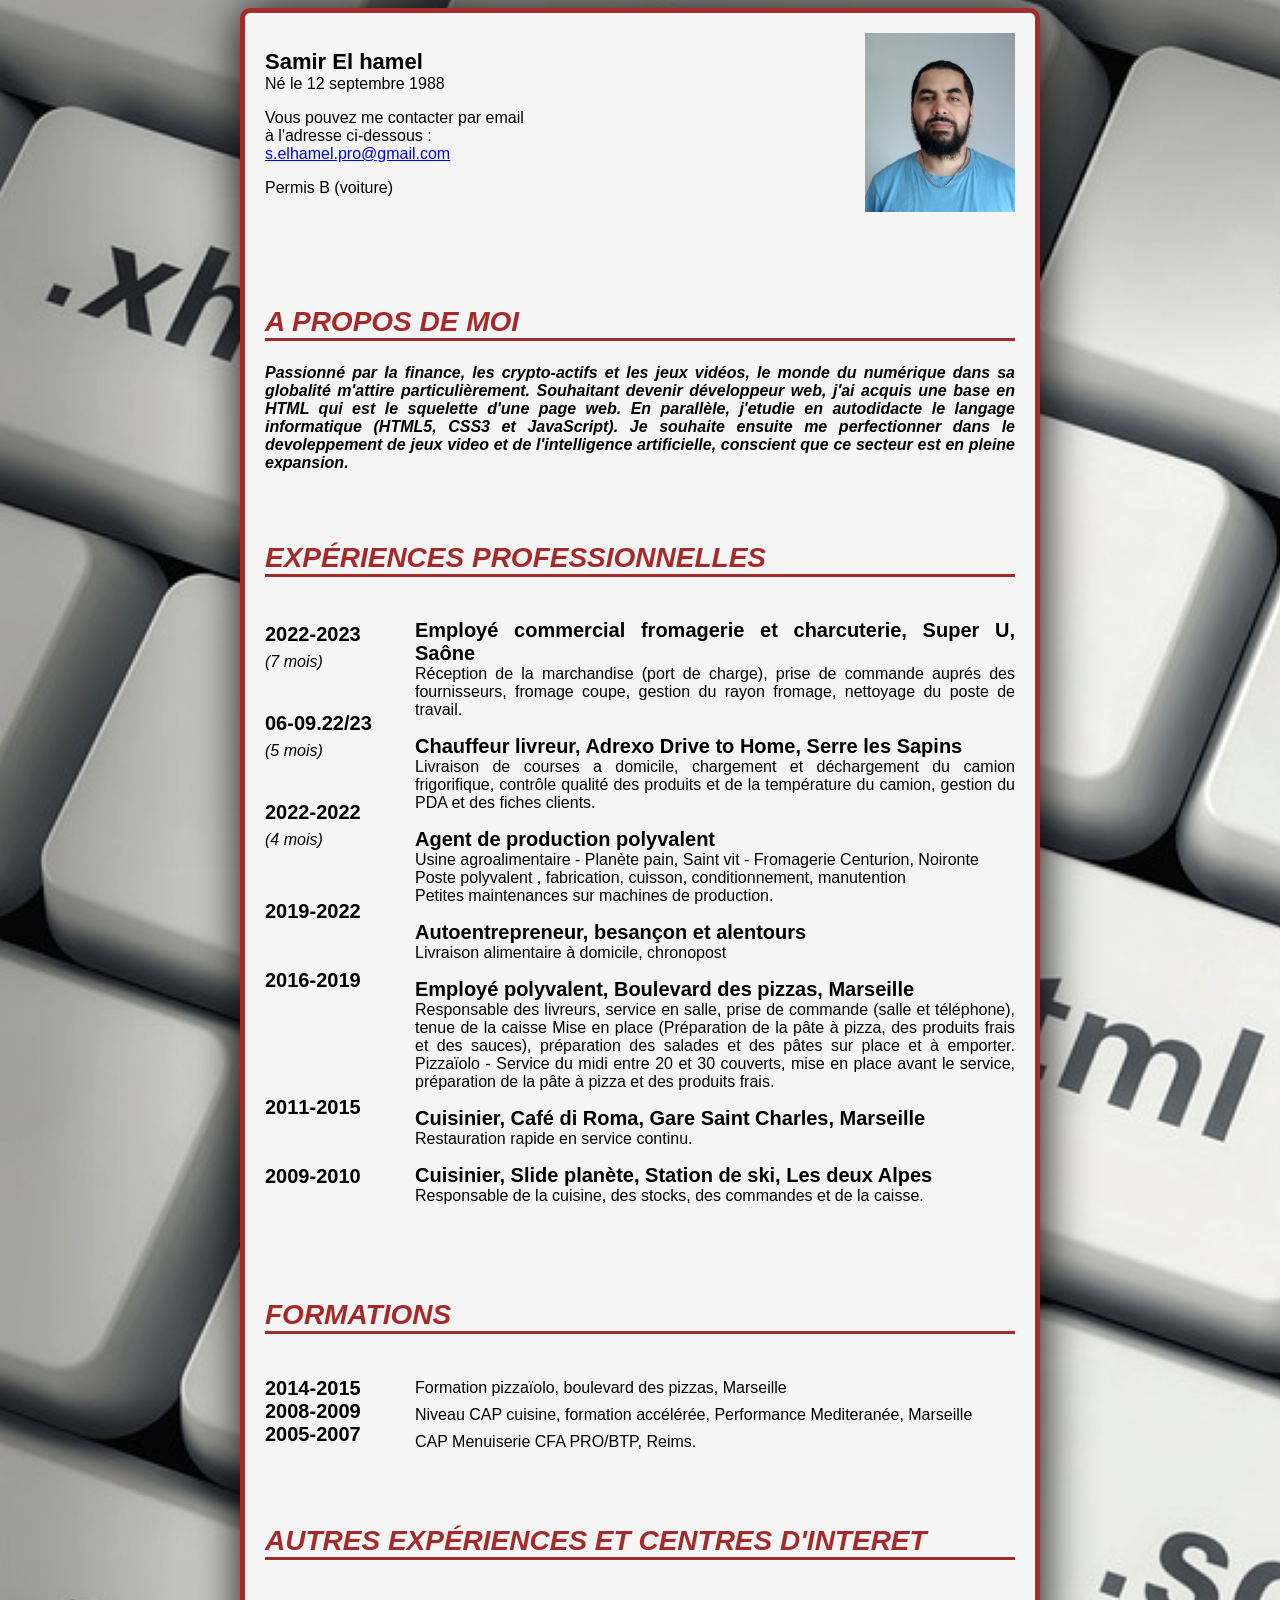
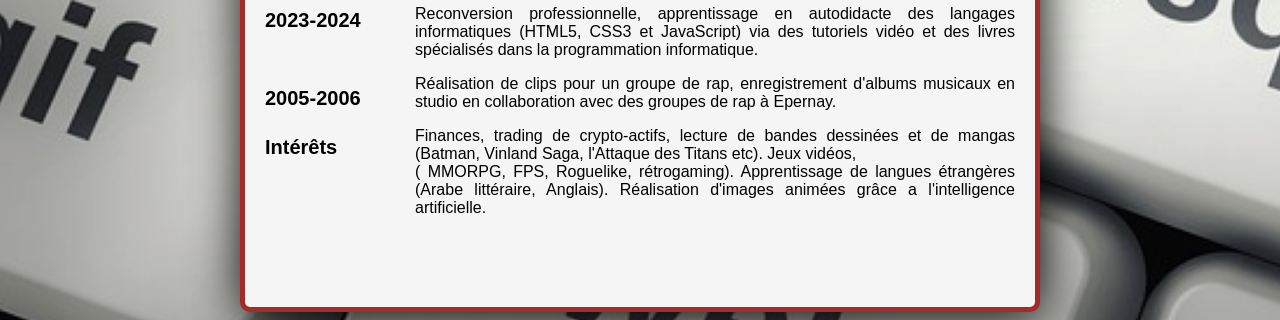
<file: index.html>
<!DOCTYPE html>
<html lang="fr">
<head>
    <meta charset="UTF-8">
    <LINK rel="stylesheet" href="cv.css"></LINK>
    <meta name="viewport" content="width=device-width, initial-scale=1.0">
    <title>CV de Samir El hamel</title>
</head>
<body>
    <div class="page">
        <div class="infophoto">
            <div class="info">
                <p><strong>Samir El hamel</strong> <br>
                Né le 12 septembre 1988 <br> </p>
                Vous pouvez me contacter par email <br>
                à l'adresse ci-dessous : <br>
                <a href="mailto:s.elhamel.pro@gmail.com">s.elhamel.pro@gmail.com</a> </p>
                
                <p>Permis B (voiture)</p>

            </div>
            <div class="photo">
                <img src="photo-cv.jpg" alt="photo CV Samir El hamel">
                
            </div>
        </div>
        <div class="section" id="section">
            <h2>A PROPOS DE MOI</h2>
                <p>Passionné par la finance, les crypto-actifs et les jeux vidéos, le monde du numérique dans sa globalité m'attire particulièrement.
                Souhaitant devenir développeur web, j'ai acquis une base en HTML qui est le squelette d'une page web. En parallèle, j'etudie en autodidacte le langage informatique (HTML5, CSS3 et JavaScript). Je souhaite ensuite me perfectionner dans le devoleppement de jeux video et de l'intelligence artificielle, conscient que ce secteur est en pleine expansion.</p>
        </div>
        <div class="section">
            <h2>EXPÉRIENCES PROFESSIONNELLES</h2>
            <div class="sec-gauche" id="exp-date">
                <p>2022-2023 <br> <span class="durée">(7 mois)</span></p>
                <p>06-09.22/23 <br><span class="durée">(5 mois)</span> <br></p>
                <p>2022-2022 <br> <span class="durée">(4 mois)</span></p>
                <div id="exp-gauche">
                <p>2019-2022</p>
                <p>2016-2019</p>
                <br><p>2011-2015</p>
                <p>2009-2010</p> 
            </div>
        </div>
            <div class="sec-droite">
                <p><span class="titre">Employé commercial fromagerie et charcuterie, Super U, Saône</span> <br>
                Réception de la marchandise (port de charge), prise de commande auprés des fournisseurs, fromage coupe, gestion du rayon fromage, nettoyage du poste de travail.</p>
                <p><span class="titre">Chauffeur livreur, Adrexo Drive to Home, Serre les Sapins</span> <br>
                Livraison de courses a domicile, chargement et déchargement  du camion frigorifique,
                contrôle qualité des produits et de la température du camion,
                gestion du PDA et des fiches clients.<br></p>
                <p><span class="titre">Agent de production polyvalent</span> <br>
                Usine agroalimentaire - Planète pain, Saint vit - Fromagerie Centurion, Noironte 
                <br>Poste polyvalent , fabrication, cuisson, conditionnement, manutention 
                <br>Petites maintenances sur machines de production.</p>
                <p> <span class="titre">Autoentrepreneur, besançon et alentours</span> <br>
                Livraison alimentaire à domicile, chronopost</p>
                <p><span class="titre">Employé polyvalent, Boulevard des pizzas, Marseille</span> <br>
                Responsable des livreurs, service en salle, prise de commande (salle et téléphone), tenue de la caisse  Mise en place (Préparation de la pâte à pizza, des produits frais et des sauces), préparation des salades et des pâtes sur place et à emporter. Pizzaïolo - Service du midi entre 20 et 30 couverts, mise en place avant le service, préparation de la pâte à pizza et des produits frais.</p>
                <p><span class="titre">Cuisinier, Café di Roma, Gare Saint Charles, Marseille</span> <br>
                Restauration rapide en service continu.</p>
                <p><span class="titre">Cuisinier, Slide planète, Station de ski, Les deux Alpes</span> <br>
                Responsable de la cuisine, des stocks, des commandes et de la caisse.</p><br>
            </div>
        <div class="section"><br><br>
            <h2>FORMATIONS</h2>
            <div class="sec-gauche">
                <p>2014-2015
                <br>2008-2009 
                <br>2005-2007</p>
            </div>
            <div class="sec-droite" id="forma-droite">
                <p>Formation pizzaïolo, boulevard des pizzas, Marseille 
                <br>Niveau CAP cuisine, formation accélérée, Performance Mediteranée, Marseille <br>
                CAP Menuiserie CFA PRO/BTP, Reims.</p>
            </div>
            </div>          
            <div class="section">
            <H2>AUTRES EXPÉRIENCES ET CENTRES D'INTERET</H2>
            <div class="sec-gauche" id="interet-date">
                <p>2023-2024</p> 
                <p>2005-2006</p>
                <div id="interet">
                <p>Intérêts</p>
            </div>
            </div>
        </div>
            <div class="sec-droite">
                <div id="interet-droite">
                <p>Reconversion professionnelle, apprentissage en autodidacte des langages informatiques
                (HTML5, CSS3 et JavaScript) via des tutoriels vidéo et des livres spécialisés dans la programmation informatique.</p>
                <p>Réalisation de clips pour un groupe de rap, enregistrement d'albums musicaux en studio en collaboration avec des groupes de rap à Epernay.</p>
                <p>Finances, trading de crypto-actifs, lecture de bandes dessinées et de mangas (Batman, Vinland Saga, l'Attaque des Titans etc). Jeux vidéos, <br>( MMORPG, FPS, Roguelike, rétrogaming). Apprentissage de langues étrangères (Arabe littéraire, Anglais). Réalisation d'images animées grâce a l'intelligence artificielle.</p>
            </div>
            
        </div>
    </div>

    </div>
</body>
</html>
</file>
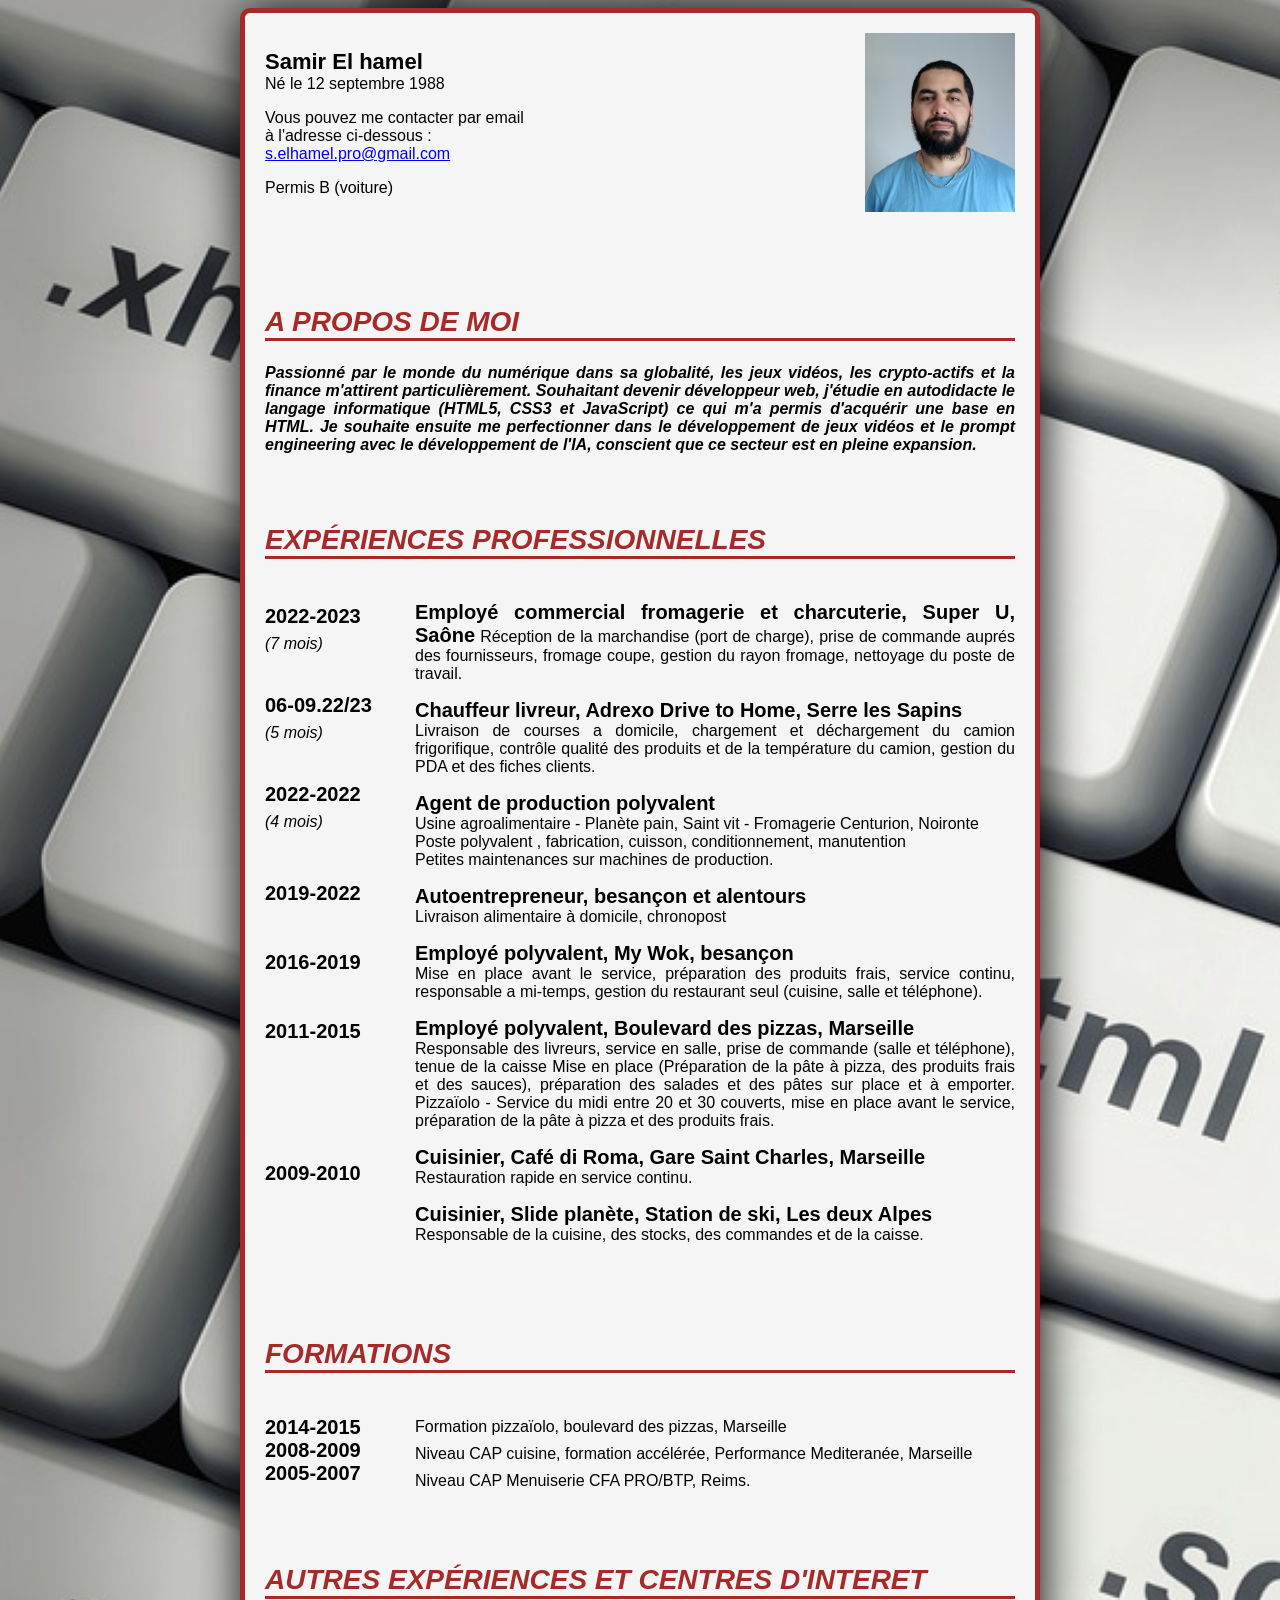
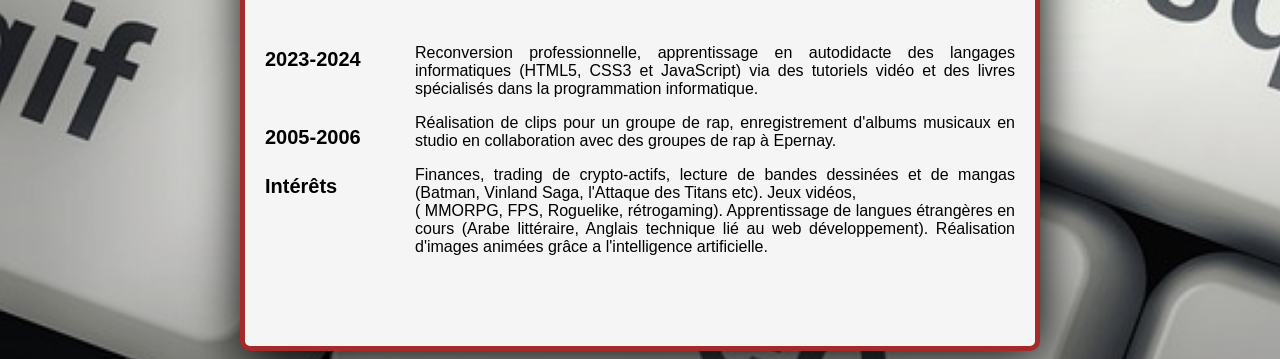
<file: cv.html>
<!DOCTYPE html>
<html lang="fr">
<head>
    <meta charset="UTF-8">
    <LINK rel="stylesheet" href="cv.css"></LINK>
    <meta name="viewport" content="width=device-width, initial-scale=1.0">
    <title>CV de Samir El hamel</title>
</head>
<body>
    <div class="page">
        <div class="infophoto">
            <div class="info">
                <p><strong>Samir El hamel</strong> <br>
                Né le 12 septembre 1988 <br> </p>
                Vous pouvez me contacter par email <br>
                à l'adresse ci-dessous : <br>
                <a href="mailto:s.elhamel.pro@gmail.com">s.elhamel.pro@gmail.com</a> </p>
                
                <p>Permis B (voiture)</p>

            </div>
            <div class="photo">
                <img src="photo-cv.jpg" alt="photo CV Samir El hamel">
                
            </div>
        </div>
        <div class="section" id="section">
            <h2>A PROPOS DE MOI</h2>
                <p>Passionné par le monde du numérique dans sa globalité, les jeux vidéos, les crypto-actifs et la finance m'attirent particulièrement. Souhaitant devenir développeur web, j'étudie en autodidacte le langage informatique (HTML5, CSS3 et JavaScript) ce qui m'a permis d'acquérir une base en HTML. Je souhaite ensuite me perfectionner dans le développement de jeux vidéos et le prompt engineering avec le développement de l'IA, conscient que ce secteur est en pleine expansion.</p>
        </div>
        <div class="section">
            <h2>EXPÉRIENCES PROFESSIONNELLES</h2>
            <div class="sec-gauche" id="exp-date">
                <p>2022-2023 <br> <span class="durée">(7 mois)</span></p>
                <p>06-09.22/23 <br><span class="durée">(5 mois)</span> <br></p>
                <p>2022-2022 <br> <span class="durée">(4 mois)</span></p>
                <div id="exp-gauche">
                <p>2019-2022</p>
                <p>2016-2019</p>
                <p>2011-2015</p>
            </div>
            <div class= sec-gauche" id="exp-gauche2">
                <p>2009-2010</p>
            </div>
        </div>
            <div class="sec-droite">
                <p><span class="titre">Employé commercial fromagerie et charcuterie, Super U, Saône</span> 
                Réception de la marchandise (port de charge), prise de commande auprés des fournisseurs, fromage coupe, gestion du rayon fromage, nettoyage du poste de travail.</p>
                <p><span class="titre">Chauffeur livreur, Adrexo Drive to Home, Serre les Sapins</span> <br>
                Livraison de courses a domicile, chargement et déchargement  du camion frigorifique,
                contrôle qualité des produits et de la température du camion,
                gestion du PDA et des fiches clients.</p>
                <p><span class="titre">Agent de production polyvalent</span> <br>
                Usine agroalimentaire - Planète pain, Saint vit - Fromagerie Centurion, Noironte 
                <br>Poste polyvalent , fabrication, cuisson, conditionnement, manutention 
                <br>Petites maintenances sur machines de production.</p>
                <p> <span class="titre">Autoentrepreneur, besançon et alentours</span> <br>
                Livraison alimentaire à domicile, chronopost</p>
                <p><span class="titre">Employé polyvalent, My Wok, besançon</span> <br> Mise en place avant le service, préparation des produits frais, service continu, responsable a mi-temps, gestion du restaurant seul (cuisine, salle et téléphone).</p>
                <p><span class="titre">Employé polyvalent, Boulevard des pizzas, Marseille</span> <br>
                Responsable des livreurs, service en salle, prise de commande (salle et téléphone), tenue de la caisse  Mise en place (Préparation de la pâte à pizza, des produits frais et des sauces), préparation des salades et des pâtes sur place et à emporter. Pizzaïolo - Service du midi entre 20 et 30 couverts, mise en place avant le service, préparation de la pâte à pizza et des produits frais.</p>
                <p><span class="titre">Cuisinier, Café di Roma, Gare Saint Charles, Marseille</span> <br>
                Restauration rapide en service continu.</p>
                <p><span class="titre">Cuisinier, Slide planète, Station de ski, Les deux Alpes</span> <br>
                Responsable de la cuisine, des stocks, des commandes et de la caisse.</p><br>
            </div>
        <div class="section"> <br><br>
            <h2>FORMATIONS</h2>
            <div class="sec-gauche">
                <p>2014-2015
                <br>2008-2009 
                <br>2005-2007</p>
            </div>
            <div class="sec-droite" id="forma-droite">
                <p>Formation pizzaïolo, boulevard des pizzas, Marseille 
                <br>Niveau CAP cuisine, formation accélérée, Performance Mediteranée, Marseille <br>
                Niveau CAP Menuiserie CFA PRO/BTP, Reims.</p>
            </div>
            </div>          
            <div class="section">
            <H2>AUTRES EXPÉRIENCES ET CENTRES D'INTERET</H2>
            <div class="sec-gauche" id="interet-date">
                <p>2023-2024</p> 
                <p>2005-2006</p>
                <div id="interet">
                <p>Intérêts</p>
            </div>
            </div>
        </div>
            <div class="sec-droite">
                <div id="interet-droite">
                <p>Reconversion professionnelle, apprentissage en autodidacte des langages informatiques
                (HTML5, CSS3 et JavaScript) via des tutoriels vidéo et des livres spécialisés dans la programmation informatique.</p>
                <p>Réalisation de clips pour un groupe de rap, enregistrement d'albums musicaux en studio en collaboration avec des groupes de rap à Epernay.</p>
                <p>Finances, trading de crypto-actifs, lecture de bandes dessinées et de mangas (Batman, Vinland Saga, l'Attaque des Titans etc). Jeux vidéos, <br>( MMORPG, FPS, Roguelike, rétrogaming). Apprentissage de langues étrangères en cours (Arabe littéraire, Anglais technique lié au web développement). Réalisation d'images animées grâce a l'intelligence artificielle.</p>
            </div>
            
        </div>
    </div>

    </div>
</body>
</html>
</file>
<file: cv.css>
body{
    
    background-image:url(image-langages.jpg)

}

.page{
    width: 750px;
    margin: auto;
    font-family: 'source sans pro', Calibri Tahoma, sans-serif;
    font-size: 16px;
    border: 5px solid #a52a2a;
    border-radius: 10px;
    box-shadow: 2px 3px 50px black;
    padding: 20px;
    background-color: whitesmoke;
}

.infophoto{
    height: 250px;
}

.info{
    float: left;
}
.photo{
    float: right;
}
.section{
    margin-bottom: 70px;
    text-align: justify;
}

.section:hover{
    color: #a52a2a;
}

#section {
    font-style: italic;
    font-weight: bold;
}
.sec-gauche{
    float: left;
    font-weight: bold;
    font-size: 20px;
}
.sec-droite{
    margin-left: 150px;
    margin-top: 42px;
}
h2{
    font-style: italic;
    font-size: 28px;
    color: #a52a2a;
    border-bottom: 3px solid #a52a2a;   
}
.durée{
    font-weight: normal;
    font-style: italic;
    font-size: 16px;
}
.titre{
    font-weight: bold;
    font-size: 20px;
}
#exp-date p{
    margin-bottom: 35px;
    line-height: 26px;
}
#exp-gauche p{
    margin-top: 48px;
    line-height: 21px;
}
#exp-gauche2 p{
    margin-top: 118px;
}
#forma-droite {
    margin-top: 40px;
    line-height: 27px;
}
#interet-date {
    line-height: 58px;
    margin-top: -12px;
}   

#interet-droite {
    margin-top: -25px;
}

#interet{
    margin-top: -29px;
}

strong{
    font-size: 22px;
}
</file>
